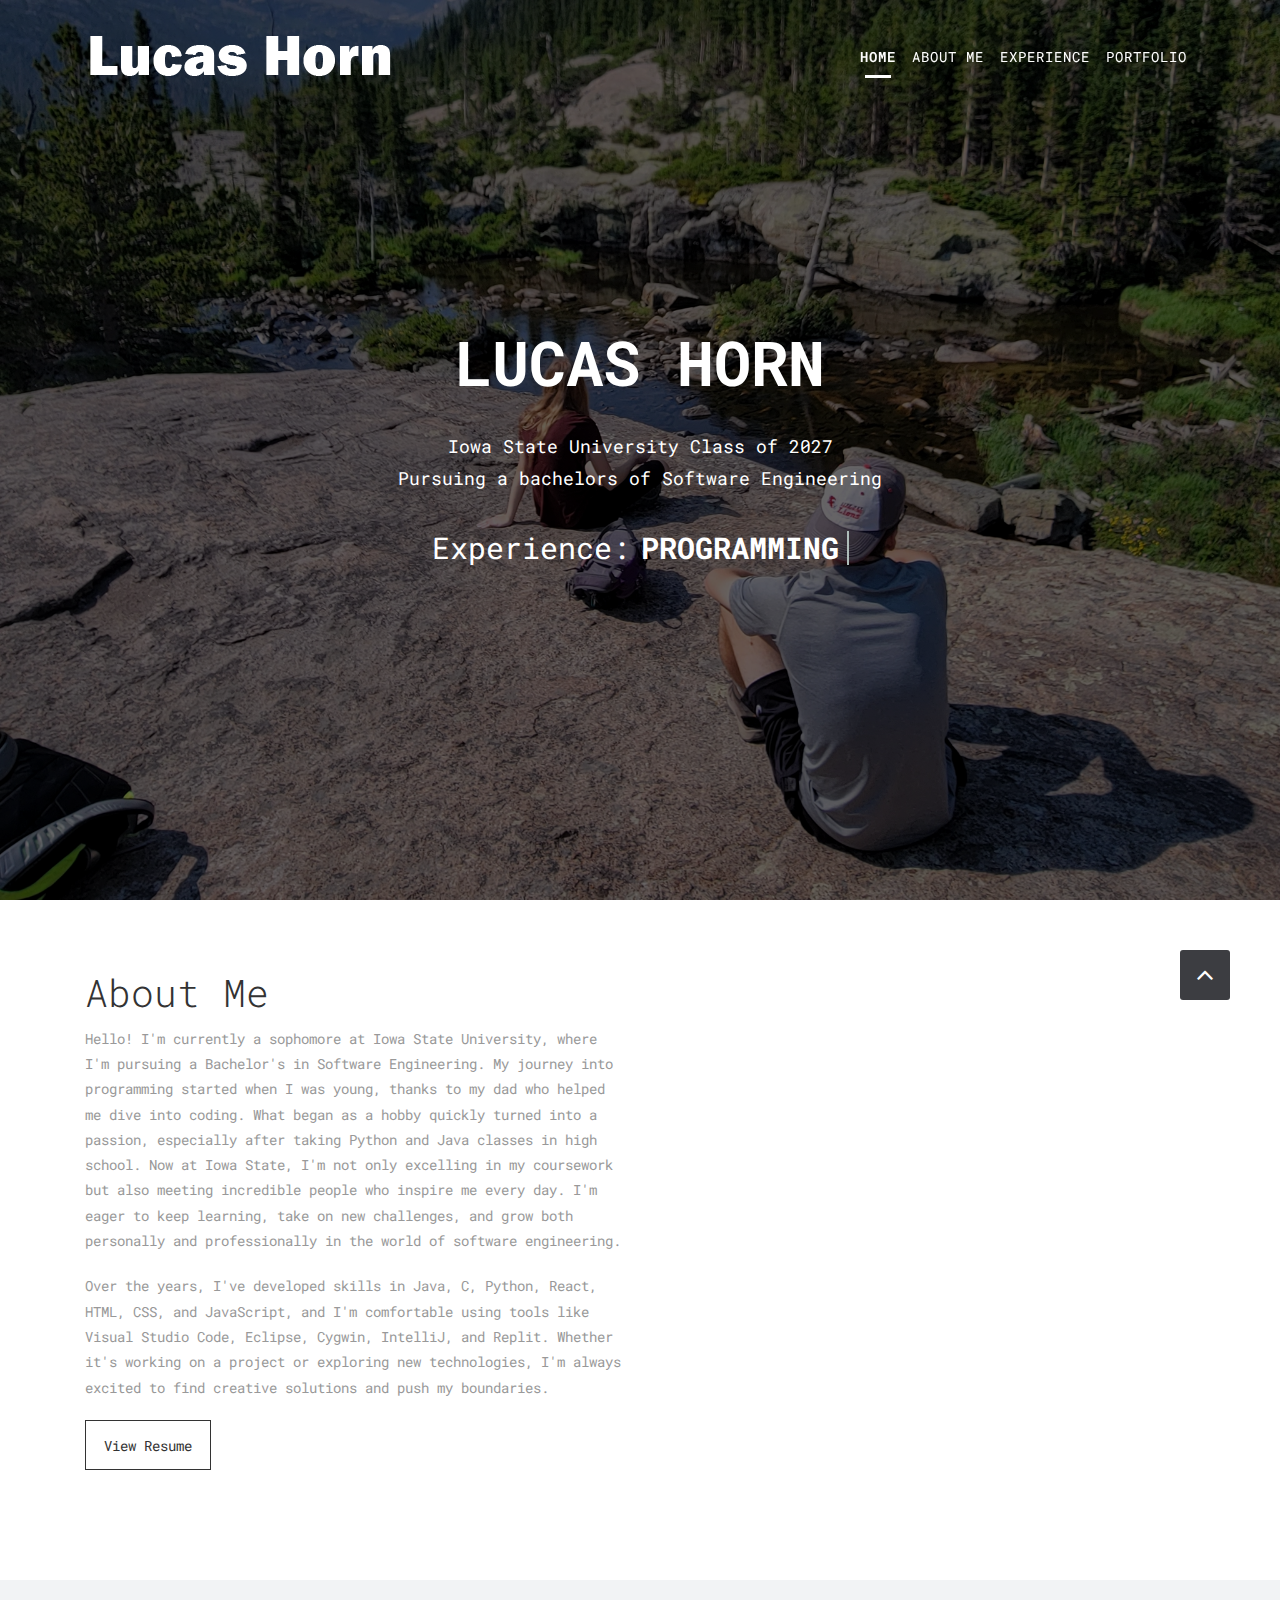
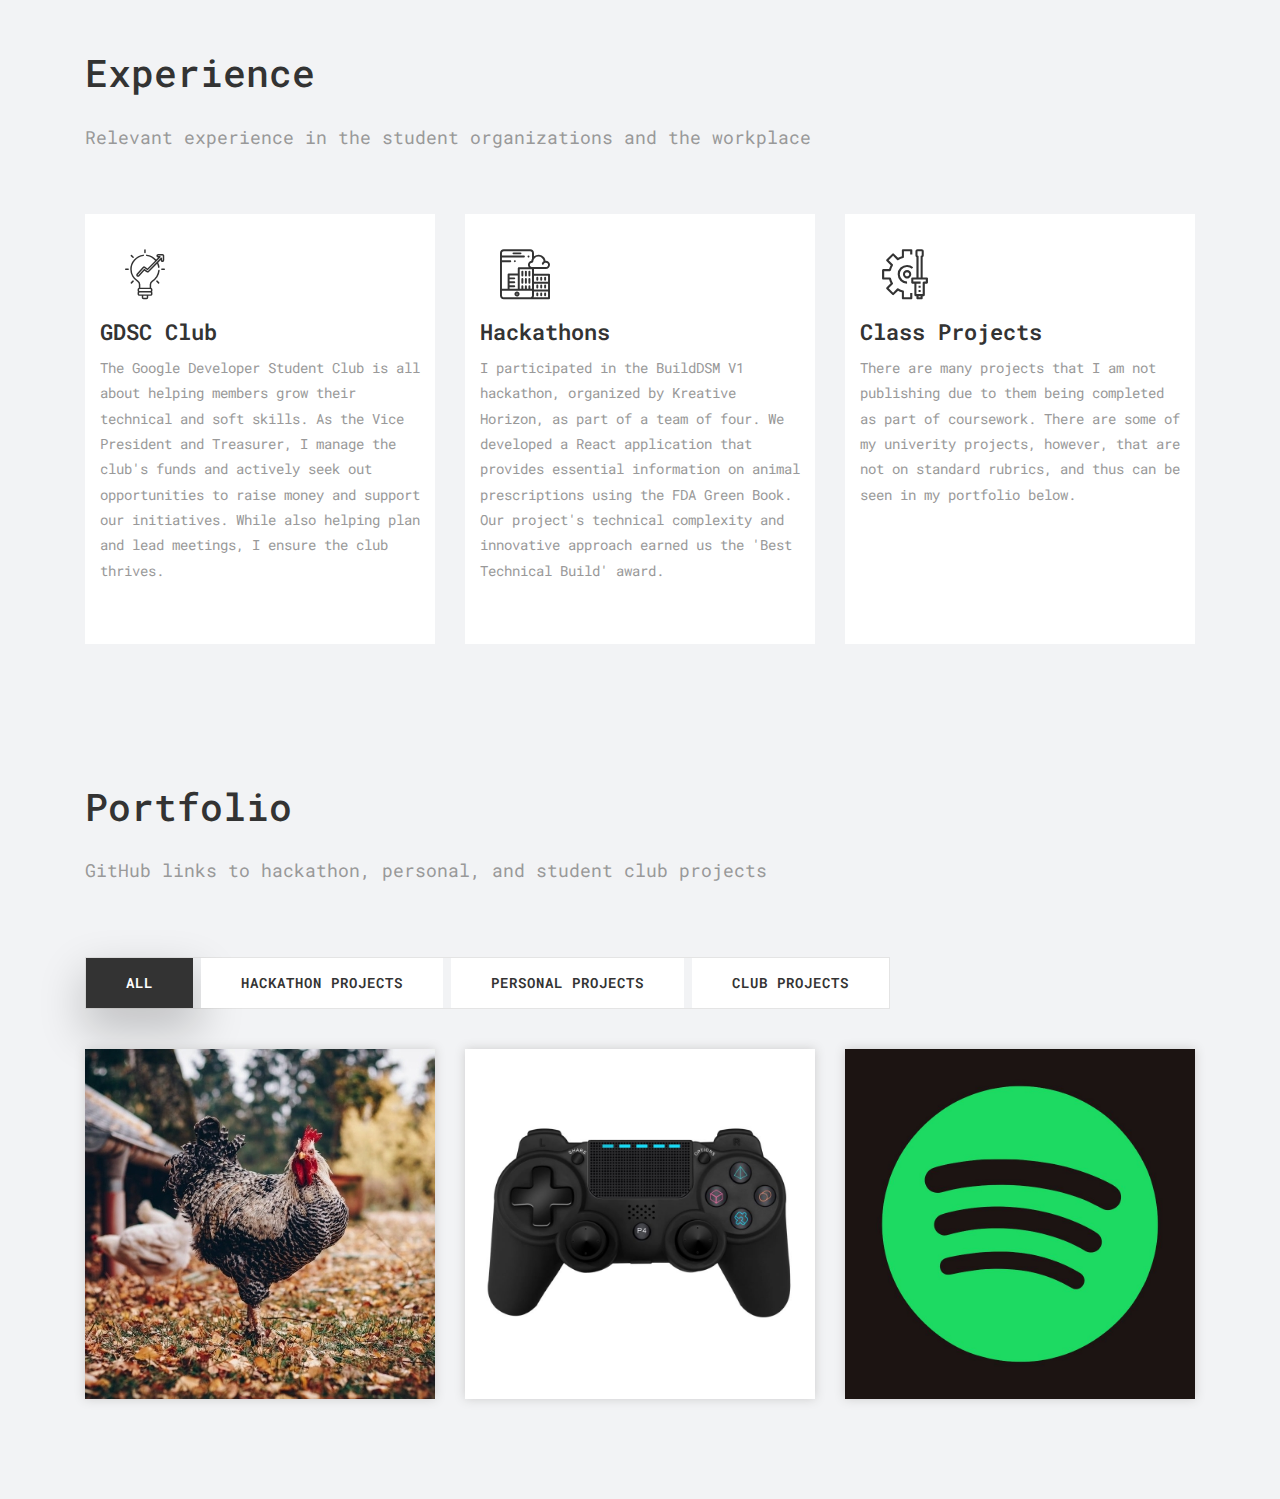
<file: index.html>
<!DOCTYPE html>
<html lang="en">

    <!-- Basic -->
    <meta charset="utf-8">
    <meta http-equiv="X-UA-Compatible" content="IE=edge">   
   
    <!-- Mobile Metas -->
    <meta name="viewport" content="width=device-width, minimum-scale=1.0, maximum-scale=1.0, user-scalable=no">
 
     <!-- Site Metas -->
    <title>Lucas Horn - Portfolio</title>  
    <meta name="keywords" content="">
    <meta name="description" content="">
    <meta name="author" content="">

    <!-- Site Icons -->
    <link rel="shortcut icon" href="images/favicon.ico" type="image/x-icon" />
    <link rel="apple-touch-icon" href="L-logo.png">

    <!-- Bootstrap CSS -->
    <link rel="stylesheet" href="css/bootstrap.min.css">
    <!-- Site CSS -->
    <link rel="stylesheet" href="style.css">
    <!-- Responsive CSS -->
    <link rel="stylesheet" href="css/responsive.css">

	<style>
.custom-height {
	height: 100%;
}
	</style>
	
</head>
<body id="page-top" class="politics_version">

    <!-- LOADER -->
    <div id="preloader">
        <div id="main-ld">
			<div id="loader"></div>  
		</div>
    </div>
    <!-- END LOADER -->
	
    <!-- Navigation -->
    <nav class="navbar navbar-expand-lg navbar-dark fixed-top" id="mainNav">
      <div class="container">
        <a class="navbar-brand js-scroll-trigger" href="#page-top">
			<img class="img-fluid" src="images/logo.png" alt="" />	<!-- this needs to have the image changed to my name -->
		</a>
        <button class="navbar-toggler navbar-toggler-right" type="button" data-toggle="collapse" data-target="#navbarResponsive" aria-controls="navbarResponsive" aria-expanded="false" aria-label="Toggle navigation">
          Menu
          <i class="fa fa-bars"></i>
        </button>
        <div class="collapse navbar-collapse" id="navbarResponsive">
          <ul class="navbar-nav text-uppercase ml-auto">
            <li class="nav-item">
              <a class="nav-link js-scroll-trigger active" href="#home">Home</a>
            </li>
            <li class="nav-item">
              <a class="nav-link js-scroll-trigger" href="#about">About Me</a>
            </li>
            <li class="nav-item">
              <a class="nav-link js-scroll-trigger" href="#experience">Experience</a>
            </li>
            <li class="nav-item">
              <a class="nav-link js-scroll-trigger" href="#portfolio">Portfolio</a>
            </li>
          </ul>
        </div>
      </div>
    </nav>
	
	<section id="home" class="main-banner parallaxie" style="background: url('uploads/background.webp')">
		<div class="heading">
			<h1>Lucas Horn</h1>
			<p>Iowa State University Class of 2027<br>Pursuing a bachelors of Software Engineering</p>
			<h3 class="cd-headline clip is-full-width">
				<span>Experience: </span>
				<span class="cd-words-wrapper">
					<b class="is-visible">Programming</b> <!-- This contains all of the changing text -->
					<b>Personal Projects</b>
					<b>Hackathons</b>
					<b>Club Involvement</b>
					<b>Unicorn wrangler</b>
					<b>That was a lie</b>
					<!-- <b>Tutoring</b> -->
				</span>
			</h3>
		</div>
	</section>

    <div id="about" class="section wb">
        <div class="container">
            <div class="row">
                <div class="col-md-6">
                    <div class="message-box">                        
                        <h2>About Me</h2>
                        <p>
							Hello! I'm currently a sophomore at Iowa State University, where I'm pursuing a Bachelor's in Software Engineering.
							 My journey into programming started when I was young, thanks to my dad who helped me dive into coding.
							 What began as a hobby quickly turned into a passion, especially after taking Python and Java classes in high school.
							 Now at Iowa State, I'm not only excelling in my coursework but also meeting incredible people who inspire me every day.
							 I'm eager to keep learning, take on new challenges, and grow both personally and professionally in the world of software engineering.
						</p>
						<p>
							Over the years, I've developed skills in Java, C, Python, React, HTML, CSS, and JavaScript, and I'm comfortable using tools like Visual Studio Code, Eclipse, Cygwin, IntelliJ, and Replit.
							 Whether it's working on a project or exploring new technologies, I'm always excited to find creative solutions and push my boundaries.
						</p>
						<a target=”_blank” href="resume.pdf" class="sim-btn btn-hover-new" data-text="View Resume"><span>View Resume</span></a>
                    </div>
                </div>

                <div class="col-md-6">
                    <div class="right-box-pro wow fadeIn">
                        <img src="uploads/aboutMe.jpeg" alt="" class="img-fluid img-rounded">
                    </div><!-- end media -->
                </div>
            </div>
        </div>
    </div><!-- end section -->


  	<div id="experience" class="section lb">
        <div class="container">
            <div class="section-title text-left">
                <h3>Experience</h3>
                <p>Relevant experience in the student organizations and the workplace</p>
            </div>

            <div class="row">
				
				<div class="col-md-4">
					<div class="services-inner-box custom-height">
						<div class="ser-icon">
							<i class="flaticon-idea"></i>
						</div>
						<h2>GDSC Club</h2>
						<p>
							The Google Developer Student Club is all about helping members grow their technical and soft skills.
							 As the Vice President and Treasurer, I manage the club's funds and actively seek out opportunities to raise money and support our initiatives.
							 While also helping plan and lead meetings, I ensure the club thrives.
						</p>
					</div>
				</div>	
				
				<div class="col-md-4">
					<div class="services-inner-box custom-height">
						<div class="ser-icon">
							<i class="flaticon-development"></i>
						</div>
						<h2>Hackathons</h2>
						<p>
							I participated in the BuildDSM V1 hackathon, organized by Kreative Horizon, as part of a team of four.
							 We developed a React application that provides essential information on animal prescriptions using the FDA Green Book.
							 Our project's technical complexity and innovative approach earned us the 'Best Technical Build' award.
						</p>
					</div>
				</div>
				
				<div class="col-md-4">
					<div class="services-inner-box custom-height">
						<div class="ser-icon">
							<i class="flaticon-process"></i>
						</div>
						<h2>
							Class Projects
						</h2>
						<p>
							There are many projects that I am not publishing due to them being completed as part of coursework.
							 There are some of my univerity projects, however, that are not on standard rubrics, and thus can be seen in my portfolio below.
						</p>
					</div>
                </div>

				<!-- <div class="col-md-4">
                    <div class="services-inner-box">
						<div class="ser-icon">
							<i class="flaticon-seo"></i>
						</div>
						<h2>Personal Projects</h2>
						<p>
							I am creating a game from scratch using java swing, leveraging object oriented programming.
							 The game revolves around expanding a moon base and managing resources.
							 I will be completing this with the help of a friend in the summer of 2025.
						</p>
					</div>
                </div> -->

				<!--
				<div class="col-md-4">
					<div class="services-inner-box">
						<div class="ser-icon">
							<i class="flaticon-development"></i>
						</div>
						<h2>name here</h2>
						<p>description here</p>
					</div>
				</div>

				-->
            </div>
        </div>
    </div>	<!-- end section -->

	<!-- portfolio section -->
	<div id="portfolio" class="section lb">
		<div class="container">
			<div class="section-title text-left">
                <h3>Portfolio</h3>
                <p>GitHub links to hackathon, personal, and student club projects</p>
            </div><!-- end title -->

			<div class="gallery-menu row">
				<div class="col-md-12">
					<div class="button-group filter-button-group text-left">
						<button class="active" data-filter="*">All</button>
						<button data-filter=".gal_a">Hackathon Projects</button>
						<button data-filter=".gal_b">Personal Projects</button>
						<button data-filter=".gal_g">Club Projects</button>
					</div>
				</div>
			</div>

			<!-- This contains all of the cards for code projects -->
			<div class="gallery-list row">
				<div class="col-md-4 col-sm-6 gallery-grid gal_a">
					<div class="gallery-single fix">
						<a target="_blank" href="https://github.com/nwfrank/builddsm" class="button">
							<img src="uploads/Farm-fix-chicken.jpg" class="img-fluid" alt="Image">
						</a>
					</div>
				</div>

				<div class="col-md-4 col-sm-6 gallery-grid gal_b">
					<div class="gallery-single fix">
						<a target="_blank" href="https://github.com/LucasAHorn/GameRecreations/tree/main">
							<img src="uploads/gallery_img-03.jpg" class="img-fluid" alt="Image">
						</a>
					</div>
				</div>

				<div class="col-md-4 col-sm-6 gallery-grid gal_g">
					<div class="gallery-single fix">
						<a target="_blank" href="https://github.com/LucasAHorn/Playlist-Platform-Transfer-Project">
							<img src="uploads/gallery_img-01.jpg" class="img-fluid" alt="Image">
						</a>
					</div>
				</div>

				<!--
								NEW EXAMPLE
				<div class="col-md-4 col-sm-6 gallery-grid gal_g">
					<div class="gallery-single fix">
						<a target="_blank" href="google.com">
							<img src="uploads/gallery_img-01.jpg" class="img-fluid" alt="Image">
						</a>
					</div>
				</div>

								OLD EXAMPLE
				<div class="col-md-4 col-sm-6 gallery-grid gal_a">
					<div class="gallery-single fix">
						<img src="uploads/gallery_img-05.jpg" class="img-fluid" alt="Image">
						<div class="img-overlay">
							<a target=”_blank” href="https://github.com/CSE-Club-ISU" class="hoverbutton global-radius"><i class="fa fa-picture-o"></i></a>
                        </div>
					</div>
				</div>
				-->
			</div>
		</div>
	</div>	<!-- end section -->

	<!-- Footer -->
    <!-- <div class="copyrights">
        <div class="container">
            <div class="footer-distributed">
                <div class="footer-left">
                    <p class="footer-links">
                        <a href="#home">Home</a>
                        <a href="#about">About Me</a>
                        <a href="#experience">Experience</a>
                        <a href="#portfolio">Portfolio</a>
                    </p>
                </div>
            </div>
        </div>
    </div> -->

    <a href="#" id="scroll-to-top" class="dmtop global-radius"><i class="fa fa-angle-up"></i></a>

    <!-- ALL JS FILES -->
    <script src="js/all.js"></script>
	<!-- Camera Slider -->
	<!-- <script src="js/jquery.mobile.customized.min.js"></script> This will be created soon -->
	<script src="js/jquery.easing.1.3.js"></script> 
	<script src="js/parallaxie.js"></script>
	<script src="js/headline.js"></script>
	<!-- Contact form JavaScript -->
    <script src="js/jqBootstrapValidation.js"></script>
    <!-- ALL PLUGINS -->
    <script src="js/custom.js"></script>
    <script src="js/jquery.vide.js"></script>

</body>
</html>
</file>
<file: style.css>
/*------------------------------------------------------------------
    Version: 1.0
-------------------------------------------------------------------*/

/*------------------------------------------------------------------
    IMPORT FONTS
-------------------------------------------------------------------*/

@import url('https://fonts.googleapis.com/css?family=Roboto+Mono:300,400,500,700');

/*------------------------------------------------------------------
    IMPORT FILES
-------------------------------------------------------------------*/

@import url(css/animate.css);
@import url(css/camera.css);
@import url(css/flaticon.css);
@import url(css/prettyPhoto.css);
@import url(css/owl.carousel.css);
@import url(css/font-awesome.min.css);

/*------------------------------------------------------------------
    SKELETON
-------------------------------------------------------------------*/

body {
    color: #999999;
    font-size: 14px;
    font-family: 'Roboto Mono', monospace;
    line-height: 1.80857;
}

html, body{
	height: 100%;
}

body.demos .section {
    background: url(images/bg.png) repeat top center #f2f3f5;
}

body.demos .section-title img {
    max-width: 280px;
    display: block;
    margin: 10px auto;
}

body.demos .service-widget h3 {
    border-bottom: 1px solid #ededed;
    font-size: 18px;
    padding: 20px 0;
    background-color: #ffffff;
}

body.demos .service-widget {
    margin: 0 0 30px;
    padding: 30px;
    background-color: #fff
}

body.demos .container-fluid {
    max-width: 1080px
}

a {
    color: #1f1f1f;
    text-decoration: none !important;
    outline: none !important;
    -webkit-transition: all .3s ease-in-out;
    -moz-transition: all .3s ease-in-out;
    -ms-transition: all .3s ease-in-out;
    -o-transition: all .3s ease-in-out;
    transition: all .3s ease-in-out;
}

h1,
h2,
h3,
h4,
h5,
h6 {
    letter-spacing: 0;
    font-weight: normal;
    position: relative;
    padding: 0 0 10px 0;
    font-weight: normal;
    line-height: 120% !important;
    color: #333333;
    margin: 0
}

h1 {
    font-size: 24px
}

h2 {
    font-size: 22px
}

h3 {
    font-size: 18px
}

h4 {
    font-size: 16px
}

h5 {
    font-size: 14px
}

h6 {
    font-size: 13px
}

h1 a,
h2 a,
h3 a,
h4 a,
h5 a,
h6 a {
    color: #212121;
    text-decoration: none!important;
    opacity: 1
}

h1 a:hover,
h2 a:hover,
h3 a:hover,
h4 a:hover,
h5 a:hover,
h6 a:hover {
    opacity: .8
}

a {
    color: #222222;
    text-decoration: none;
    outline: none;
}

a,
.btn {
    text-decoration: none !important;
    outline: none !important;
    -webkit-transition: all .3s ease-in-out;
    -moz-transition: all .3s ease-in-out;
    -ms-transition: all .3s ease-in-out;
    -o-transition: all .3s ease-in-out;
    transition: all .3s ease-in-out;
}

.btn-custom {
    margin-top: 20px;
    background-color: transparent !important;
    border: 2px solid #ddd;
    padding: 12px 40px;
    font-size: 16px;
}

.lead {
    font-size: 18px;
    line-height: 30px;
    color: #767676;
    margin: 0;
    padding: 0;
}

blockquote {
    margin: 20px 0 20px;
    padding: 30px;
}

ul, li, ol{
	margin: 0px;
	list-style: none;
	padding: 0px;
}


/*------------------------------------------------------------------
    WP CORE
-------------------------------------------------------------------*/

.first {
    clear: both
}

.last {
    margin-right: 0
}

.alignnone {
    margin: 5px 20px 20px 0;
}

.aligncenter,
div.aligncenter {
    display: block;
    margin: 5px auto 5px auto;
}

.alignright {
    float: right;
    margin: 10px 0 20px 20px;
}

.alignleft {
    float: left;
    margin: 10px 20px 20px 0;
}

a img.alignright {
    float: right;
    margin: 10px 0 20px 20px;
}

a img.alignnone {
    margin: 10px 20px 20px 0;
}

a img.alignleft {
    float: left;
    margin: 10px 20px 20px 0;
}

a img.aligncenter {
    display: block;
    margin-left: auto;
    margin-right: auto
}

.wp-caption {
    background: #fff;
    border: 1px solid #f0f0f0;
    max-width: 96%;
    /* Image does not overflow the content area */
    padding: 5px 3px 10px;
    text-align: center;
}

.wp-caption.alignnone {
    margin: 5px 20px 20px 0;
}

.wp-caption.alignleft {
    margin: 5px 20px 20px 0;
}

.wp-caption.alignright {
    margin: 5px 0 20px 20px;
}

.wp-caption img {
    border: 0 none;
    height: auto;
    margin: 0;
    max-width: 98.5%;
    padding: 0;
    width: auto;
}

.wp-caption p.wp-caption-text {
    font-size: 11px;
    line-height: 17px;
    margin: 0;
    padding: 0 4px 5px;
}


/* Text meant only for screen readers. */

.screen-reader-text {
    clip: rect(1px, 1px, 1px, 1px);
    position: absolute !important;
    height: 1px;
    width: 1px;
    overflow: hidden;
}

.screen-reader-text:focus {
    background-color: #f1f1f1;
    border-radius: 3px;
    box-shadow: 0 0 2px 2px rgba(0, 0, 0, 0.6);
    clip: auto !important;
    color: #21759b;
    display: block;
    font-size: 14px;
    font-size: 0.875rem;
    font-weight: bold;
    height: auto;
    left: 5px;
    line-height: normal;
    padding: 15px 23px 14px;
    text-decoration: none;
    top: 5px;
    width: auto;
    z-index: 100000;
    /* Above WP toolbar. */
}


/*------------------------------------------------------------------
    HEADER
-------------------------------------------------------------------*/

.navbar-dark .navbar-nav .nav-link{
	color: #ffffff;
	letter-spacing: 1px;
	font-size: 14px;
	position: relative;
}
.navbar-dark .navbar-nav .nav-link:hover{
	color: #ffffff;
}
.navbar-dark .navbar-nav .nav-link.active{
	font-weight: 600;
}
.navbar-dark .navbar-nav .nav-link::after {
    content: '';
    width: 0;
    height: 3px;
    background: #ffffff;
    position: absolute;
    bottom: 0;
    left: 0;
	right: 0;
	text-align: center;
	margin: 0 auto;
    border-radius: 0px;
    -webkit-transition: all .5s;
    transition: all .5s;
    z-index: -1;
}
.navbar-dark .navbar-nav .nav-link.active::after {
	width: 50%;
}

/*------------------------------------------------------------------
    SECTIONS
-------------------------------------------------------------------*/

.main-banner{
	height: 100%;
	position: relative;
}

.main-banner{
	display: table;
    width: 100%;
	text-align: center;
}
.main-banner::after {
    content: " ";
    position: absolute;
    top: 0;
    bottom: 0;
    left: 0;
    right: 0;
    background-color: #000;
    z-index: 0;
    opacity: .6;
}
.heading{
	color: #fff;
	display: table-cell;
	vertical-align: middle;
	position: relative;
	z-index: 1;
}
.heading h1{
	color: #ffffff;
	font-weight: 700;
	font-size: 62px;
	text-transform: uppercase;
}
.heading p{
	font-size: 18px;
	padding: 20px 0px;
}

.heading h3{
	color: ffffff;
}

.cd-words-wrapper {
  display: inline-block;
  position: relative;
  text-align: left;
}
.cd-words-wrapper b {
  display: inline-block;
  position: absolute;
  white-space: nowrap;
  left: 0;
  top: 0;
}
.cd-words-wrapper b.is-visible {
  position: relative;
}
.no-js .cd-words-wrapper b {
  opacity: 0;
}
.no-js .cd-words-wrapper b.is-visible {
  opacity: 1;
}

/* -------------------------------- 

xclip 

-------------------------------- */
.cd-headline.clip span {
  display: inline-block;
  padding: .2em 0;
  color: #ffffff;
  font-size: 30px;
}
.cd-headline.clip span b{
	text-transform: uppercase;
}
.cd-headline.clip .cd-words-wrapper {
  overflow: hidden;
  vertical-align: top;
}
.cd-headline.clip .cd-words-wrapper::after {
  /* line */
  content: '';
  position: absolute;
  top: 0;
  right: 0;
  width: 2px;
  height: 100%;
  background-color: #aebcb9;
}
.cd-headline.clip b {
  opacity: 0;
}
.cd-headline.clip b.is-visible {
  opacity: 1;
}


#mainNav.navbar-shrink {
    padding-top: 10px;
    padding-bottom: 10px;
    background-color: #333333;
}

#clouds{
	margin-top: -5%;
	position: relative;
	z-index: 1;
}
#clouds path {
    fill: #ffffff;
    bottom: -10px;
    overflow: hidden;
    stroke: #ffffff;
}

.section {
    display: block;
    position: relative;
    overflow: hidden;
    padding: 70px 0;
}

.noover {
    overflow: visible;
}

.noover .btn-dark {
    border: 0 !important;
}

.nopad {
    padding: 0;
}

.nopadtop {
    padding-top: 0;
}

.section.wb {
    background-color: #ffffff;
}

.section.lb {
    background-color: #f2f3f5;
}

.section.db {
    background-color: #111111;
}

.section.color1 {
    background-color: #448AFF;
}

.first-section {
    display: block;
    position: relative;
    overflow: hidden;
    padding: 16em 0 13em;
}

.first-section h2 {
    color: #ffffff;
    font-size: 68px;
    font-weight: 300;
    text-transform: capitalize;
    display: block;
    margin: 0;
    padding: 0 0 30px;
    position: relative;
}

.first-section .lead {
    font-size: 21px;
    font-weight: 300;
    padding: 0 0 40px;
    margin: 0;
    line-height: inherit;
    color: #ffffff;
}

.macbookright {
    width: 980px;
    position: absolute;
    right: -15%;
    bottom: -6%;
}

.section-title {
    display: block;
    position: relative;
    margin-bottom: 60px;
}

.section-title p {
    color: #999;
    font-weight: 400;
    font-size: 18px;
    line-height: 33px;
    margin: 0;
}

.section-title h3 {
    font-size: 38px;
    font-weight: 500;
    line-height: 62px;
    margin: 0 0 25px;
    padding: 0;
    text-transform: none;
}

.section.colorsection p,
.section.colorsection h3,
.section.db h3 {
    color: #ffffff;
}



.btn-hover-new{
	color: #333333;
	-webkit-transition: all 0.5s;
	-moz-transition: all 0.5s;
	-o-transition: all 0.5s;
	transition: all 0.5s;
	position: relative;
	border: 1px solid #333333;
	overflow: hidden;
	padding: 0px 18px;
	display: inline-block;
}

.sim-btn{
	line-height: 50px;
	height: 50px;
	text-align: center;
	margin-right: auto;
	margin-left: auto;
	margin-top: 0px;
	cursor: pointer;
}

.btn-hover-new::after {
    content: attr(data-text);
    position: absolute;
    width: 100%;
    height: 100%;
    top: 0;
    left: 0;
    opacity: 0;
    -webkit-transform: translate(-30%, 0);
    transform: translate(-30%, 0);
    -webkit-transition: all 0.3s;
    -moz-transition: all 0.3s;
    -o-transition: all 0.3s;
    transition: all 0.3s;
}

.btn-hover-new span {
    -webkit-transition: all 0.3s;
    -moz-transition: all 0.3s;
    -o-transition: all 0.3s;
    transition: all 0.3s;
}

.btn-hover-new:hover{
	color: #ffffff;
	background-color: #333333;
}
.btn-hover-new:hover > span {
    opacity: 0;
    -webkit-transform: translate(0px,40px);
    transform: translate(0px,40px);
}
.btn-hover-new:hover::after {
    opacity: 1;
    -webkit-transform: translate(0, 0);
    transform: translate(0, 0);
}




.right-box-pro{
	position: relative;
	-webkit-box-shadow: 0px 0px 30px -4px rgba(0, 0, 0, 0.3);
	box-shadow: 0px 0px 30px -4px rgba(0, 0, 0, 0.3);
}
.right-box-pro img{
	position: relative;
	z-index: 2;
}
.right-box-pro::before {
    content: "";
    background: url(images/country-quilt-dark.png);
    width: 100%;
    height: 100%;
    position: absolute;
    bottom: -20px;
    right: -20px;
    z-index: 0;
}



.services-inner-box{
	padding: 15px;
	background: #ffffff;
	margin-bottom: 30px;
}
.ser-icon{
	width: 90px;
	height: 90px;
	text-align: center;
	line-height: 90px;
}
.ser-icon i{
	font-size: 50px;
	color: #333333;
}
.services-inner-box h2{
	font-size: 22px;
	font-weight: 600;
}


/*------------------------------------------------------------------
    PORTFOLIO
-------------------------------------------------------------------*/

.item-h2,
.item-h1 {
    height: 100% !important;
    height: auto !important;
}

.isotope-item {
    z-index: 2;
    padding: 0;
}

.isotope-hidden.isotope-item {
    pointer-events: none;
    z-index: 1;
}

.isotope,
.isotope .isotope-item {
    /* change duration value to whatever you like */
    -webkit-transition-duration: 0.8s;
    -moz-transition-duration: 0.8s;
    transition-duration: 0.8s;
}

.isotope {
    -webkit-transition-property: height, width;
    -moz-transition-property: height, width;
    transition-property: height, width;
}

.isotope .isotope-item {
    -webkit-transition-property: -webkit-transform, opacity;
    -moz-transition-property: -moz-transform, opacity;
    transition-property: transform, opacity;
}

.portfolio-filter ul {
    padding: 0;
    z-index: 2;
    display: block;
    position: relative;
    margin: 0;
}

.portfolio-filter ul li {
    border-radius: 0;
    display: inline-block;
    margin: 0 5px 0 0;
    text-decoration: none;
    text-transform: uppercase;
    vertical-align: middle;
}

.portfolio-filter ul li:last-child:after {
    content: "";
}

.portfolio-filter ul li .btn-dark {
    box-shadow: none;
    background-color: transparent;
    border: 1px solid #e6e7e6 !important;
    color: #1f1f1f;
    font-weight: 400;
    font-size: 13px;
    padding: 10px 30px;
}

.da-thumbs {
    list-style: none;
    position: relative;
    padding: 0;
}

.da-thumbs .pitem {
    margin: 0;
    padding: 15px;
    position: relative;
}

.da-thumbs .pitem a,
.da-thumbs .pitem a img {
    display: block;
    position: relative;
}

.da-thumbs .pitem a {
    overflow: hidden;
}

.da-thumbs .pitem a div {
    position: absolute;
    background-color: rgba(0, 0, 0, 0.8);
    width: 100%;
    height: 100%;
}

.da-thumbs .pitem a div h3 {
    display: block;
    color: #ffffff;
    font-size: 20px;
    padding: 30px 15px;
    text-transform: capitalize;
    font-weight: normal;
}

.da-thumbs .pitem a div h3 small {
    display: block;
    color: #ffffff;
    margin-top: 5px;
    font-size: 13px;
    font-weight: 300;
}

.da-thumbs .pitem a div i {
    background-color: #1f1f1f;
    position: absolute;
    color: #ffffff !important;
    bottom: 0;
    font-size: 15px;
    z-index: 12;
    right: 0;
    width: 40px;
    height: 40px;
    line-height: 40px;
    text-align: center;
}


/*------------------------------------------------------------------
    TESTIMONIALS
-------------------------------------------------------------------*/

.logos img {
    margin: auto;
    display: block;
    text-align: center;
    width: 100%;
    opacity: 0.3;
}

.logos img:hover {
    opacity: 0.5;
}

.desc h3 i {
    color: #cccccc;
    font-size: 37px;
    vertical-align: middle;
    margin-right: 12px;
}

.desc {
    padding: 30px;
    position: relative;
    background: #000;
    border: 1px solid #111111;
}

.testi-meta {
    display: block;
    margin-top: 20px;
}

.testimonial h4 {
    font-size: 18px;
    color: #333333;
    padding: 13px 0 0;
}

.testimonial img {
    max-width: 55px;
}

.testimonial small {
    margin-top: 7px;
    font-size: 16px;
    display: block;
}

.testimonial {
    background-color: transparent;
}

.testimonial h3 {
    padding: 0 0 10px;
    font-size: 20px;
    font-weight: 600;
	color: #ffffff;
}

.testimonial small,
.testimonial .lead {
    background-color: transparent;
    color: #aaa;
    display: block;
    font-size: 16px;
    font-style: normal;
    line-height: 30px;
    margin: 0;
    padding: 0;
    position: relative;
}

.testimonial p:after {
    display: none;
}


/*------------------------------------------------------------------
    PRICING TABLES
-------------------------------------------------------------------*/

.pricing-table {
    margin: 50px 0 0 0;
    background: #fff;
    box-shadow: 0 5px 14px rgba(0, 0, 0, 0.1);
}

.pricing-table i {
    width: 30px;
    color: #c2c2c2;
    display: inline-block;
    margin-right: 10px;
    padding-right: 5px;
    border-right: 1px solid #ececec;
}

.pricing-table .btn-dark {
    padding: 10px 24px;
    font-size: 15px;
}

.pricing-table strong {
    font-weight: 600;
    margin-right: 6px;
    color: #1f1f1f;
}

.pricing-table-header {
    padding: 30px 0 25px 0;
    background: #ffffff;
}

.pricing-table-header h2 {
    font-size: 31px;
    margin: 0;
    padding: 0;
    font-weight: 300;
}

.pricing-table-header h3 {
    font-size: 15px;
    font-weight: 600;
    color: #aaaaaa;
    margin-top: 10px;
    text-transform: uppercase;
}

.pricing-table-space {
    height: 10px;
}

.pricing-table-text {
    margin: 15px 30px 0 30px;
    padding: 0 10px 15px 10px;
    border-bottom: 1px solid #ececec;
    font-weight: 300;
    line-height: 30px;
    color: #c2c2c2;
    font-size: 16px;
}

.pricing-table-text p {
    font-weight: 400;
}

.pricing-table-features {
    margin: 15px 30px 0 30px;
    padding: 0 10px 15px 30px;
    border-bottom: 1px solid #ececec;
    text-align: left;
    line-height: 30px;
    font-size: 16px;
    color: #c2c2c2;
}

.pricing-table-highlighted h3,
.pricing-table-highlighted h2 {
    color: #ffffff !important;
}

.pricing-table-sign-up {
    margin-top: 25px;
    padding-bottom: 30px;
}


/* Highlighted table */

.pricing-table-highlighted {
    margin-top: 0;
}

.m130 {
    margin-top: 130px;
}

.nav-pills {
    border: 1px solid #e1e1e1;
}

.nav-pills > li {
    width: 50%;
    padding: 10px;
    float: left;
    margin: 0 !important;
}

.nav-pills > li > a {
    margin: 0!important;
    text-align: center;
    background-color: #f4f4f4;
}


/*------------------------------------------------------------------
    ICON BOXES
-------------------------------------------------------------------*/

.icon-wrapper {
    position: relative;
    cursor: pointer;
    display: block;
    z-index: 1;
}

.icon-wrapper i {
    width: 75px;
    height: 75px;
    text-align: center;
    line-height: 75px;
    font-size: 28px;
    background-color: #f2f3f5;
    color: #1f1f1f;
    margin-top: 0;
}

.small-icons.icon-wrapper:hover i,
.small-icons.icon-wrapper:hover i:hover,
.small-icons.icon-wrapper i {
    width: auto !important;
    height: auto !important;
    line-height: 1 !important;
    padding: 0 !important;
    color: #e3e3e3 !important;
    background-color: transparent !important;
    background: none !important;
    margin-right: 10px !important;
    vertical-align: middle;
    font-size: 24px !important;
}

.small-icons.icon-wrapper h3 {
    font-size: 18px;
    padding-bottom: 5px;
}

.small-icons.icon-wrapper p {
    padding: 0;
    margin: 0;
}

.icon-wrapper h3 {
    font-size: 21px;
    padding: 0 0 15px;
    margin: 0;
}

.icon-wrapper p {
    margin-bottom: 0;
    padding-left: 95px;
}

.icon-wrapper p small {
    display: block;
    color: #999;
    margin-top: 10px;
    text-transform: none;
    font-weight: 600;
    font-size: 16px;
}

.icon-wrapper p small:after {
    content: "\f105";
    font-family: FontAwesome;
    margin-left: 5px;
    font-size: 11px;
}


/*------------------------------------------------------------------
    MESSAGE BOXES
-------------------------------------------------------------------*/

.event_dit{
	margin-top: 20px;
}
.event_dit ul {
	float: left;
	width: 100%;
	padding-bottom: 15px;
	margin-bottom: 0px;
	position: relative;
	line-height: 12px;
}
.event_dit ul li{
	float: left;
	position: relative;
}

.event_dit ul li a{
	padding: 0px 5px;
	font-size: 14px;
	line-height: 25px;
	transition: all 0.3s ease-in-out;
	-webkit-transition: all 0.3s ease-in-out;
	-moz-transition: all 0.3s ease-in-out;
	-o-transition: all 0.3s ease-in-out;
	-moz-transition: all 0.3s ease-in-out;
}

.event_dit ul li a:hover{
	color: #333333;
}

.service-widget h3 {
    font-size: 21px;
    color: #ffffff;
    padding: 20px 0 12px;
    margin: 0;
}

.participate-wrap figure{
	overflow: hidden;
	position: relative;
}
.participate-wrap figure::before{
	background-color: #333333;
	content: "";
	position: absolute;
	border-radius: 100%;
	top: 0px;
	left: 0px;
	right: 0px;
	bottom: 0px;
	margin: auto;
	width: 0px;
	height: 0px;
	opacity: 0.7;
	transition: all 0.3s ease-in-out;
	-webkit-transition: all 0.3s ease-in-out;
	-moz-transition: all 0.3s ease-in-out;
	-o-transition: all 0.3s ease-in-out;
	-moz-transition: all 0.3s ease-in-out;
}

.participate-wrap figure figcaption{
	position: absolute;
	width: 100%;
	top: 0px;
	text-align: center;
	margin-top: -20px;
	opacity: 0;
	transition: all 0.3s ease-in-out;
	-webkit-transition: all 0.3s ease-in-out;
	-moz-transition: all 0.3s ease-in-out;
	-o-transition: all 0.3s ease-in-out;
	-moz-transition: all 0.3s ease-in-out;
}

.participate-wrap figure figcaption .global-radius{
	background: #ffffff;
	width: 38px;
	height: 38px;
	display: inline-block;
	text-align: center;
	line-height: 38px;
}

.participate-wrap:hover figure::before{
	width: 100%;
	height: 100%;
	border-radius: 0px;
}

.participate-wrap:hover figure figcaption {
	top: 50%;
	opacity: 1;
}

.service-widget h3 a,
.section.wb .service-widget h3,
.section.lb .service-widget h3 {
    color: #1f1f1f;
}

.service-widget p {
    margin-bottom: 0;
    padding-bottom: 0;
}

.message-box h4 {
    text-transform: uppercase;
    padding: 0;
    margin: 0 0 5px;
    font-weight: 600;
    letter-spacing: 0.5px;
    font-size: 15px;
    color: #999;
}

.message-box h2 {
    font-size: 38px;
    font-weight: 300;
    padding: 0 0 10px;
    margin: 0;
    line-height: 62px;
    margin-top: 0;
    text-transform: none;
}

.message-box p {
    margin-bottom: 20px;
}

.message-box .lead {
    padding-top: 10px;
	font-size: 16px;
	font-style: italic;
	color: #999;
	padding-bottom: 10px;
	padding-left: 15px;
}

.post-media {
    position: relative;
}

.post-media img {
    width: 100%;
}

.post-media_pp{
	overflow: hidden;
	position: relative;
}

.service-widget{
	margin-bottom: 30px;
}

.hover-up{
	background: #076799;
}

.service-widget .post-media_pp .hover-up{
	padding: 30px;
	position: absolute;
	left: 110%;
	width: 100%;
	top: 0;
	height: 100%;
	transition: all .35s ease-in-out;
	opacity: 0;
}
.service-widget .post-media_pp:hover .hover-up{
	opacity: 1;
	left: 0;
}

.section.wb .hover-up h3{
	font-size: 32px;
	color: #ffffff;
}

.section.wb .hover-up p{
	color: #cccccc;
}

.playbutton {
    position: absolute;
    color: #ffffff !important;
    top: 40%;
    font-size: 60px;
    z-index: 12;
    left: 0;
    right: 0;
    text-align: center;
    margin: -20px auto;
}

.hoverbutton {
    background-color: #333333;
    position: absolute;
    color: #ffffff !important;
    top: 70%;
    font-size: 21px;
    z-index: 12;
    left: 0;
    opacity: 0;
    right: 0;
    width: 50px;
    height: 50px;
    line-height: 50px;
    text-align: left;
    margin: -20px auto;
}

.service-widget:hover .hoverbutton {
    opacity: 1;
}

hr.hr1 {
    position: relative;
    margin: 60px 0;
    border: 1px dashed #f2f3f5;
}

hr.hr2 {
    position: relative;
    margin: 17px 0;
    border: 1px dashed #f2f3f5;
}

hr.hr3 {
    position: relative;
    margin: 25px 0 30px 0;
    border: 1px dashed #f2f3f5;
}

hr.invis {
    border-color: transparent;
}

hr.invis1 {
    margin: 10px 0;
    border-color: transparent;
}

.section.parallax hr.hr1 {
    border-color: rgba(255, 255, 255, 0.1);
}

.sep1 {
    display: block;
    position: absolute;
    content: '';
    width: 40px;
    height: 40px;
    bottom: -20px;
    left: 50%;
    margin-left: -14px;
    background-color: #1f1f1f;
    -ms-transform: rotate(45deg);
    -webkit-transform: rotate(45deg);
    transform: rotate(45deg);
    z-index: 1;
}

.sep2 {
    display: block;
    position: absolute;
    content: '';
    width: 40px;
    height: 40px;
    top: -20px;
    left: 50%;
    margin-left: -14px;
    background-color: #1f1f1f;
    -ms-transform: rotate(45deg);
    -webkit-transform: rotate(45deg);
    transform: rotate(45deg);
    z-index: 1;
}


/* Divider Styles */

.divider-wrapper {
    width: 100%;
    box-shadow: 0 5px 14px rgba(0, 0, 0, 0.1);
    height: 540px;
    margin: 0 auto;
    position: relative;
}

.divider-wrapper:hover {
    cursor: none;
}

.divider-bar {
    position: absolute;
    width: 10px;
    left: 50%;
    top: -10px;
    bottom: -15px;
}

.code-wrapper {
    border: 1px solid #ffffff;
    display: block;
    overflow: hidden;
    width: 100%;
    height: 100%;
    position: relative;
    background: url("uploads/code.jpg") no-repeat;
}

.design-wrapper {
    overflow: hidden;
    position: absolute;
    top: 0;
    left: 0;
    right: 0;
    bottom: 0;
    -webkit-transform: translateX(50%);
    transform: translateX(50%);
}

.design-image {
    display: block;
    width: 100%;
    height: 100%;
    position: relative;
    -webkit-transform: translateX(-50%);
    transform: translateX(-50%);
    background: url("uploads/design.jpg") no-repeat;
}

.filter-button-group{
	border: 1px solid #e4e4e4;
	border-radius: 0px;
	margin: 10px 0px;
	display: inline-block;
}

.filter-button-group button.active{
	background: #333333;
	color: #fff;
	box-shadow: 2px 20px 45px 5px rgba(0,0,0,.2);	
}

.filter-button-group button{
	color: #333;
	letter-spacing: 1px;
	text-transform: uppercase;
	font-weight: 600;
	font-size: 14px;
	cursor: pointer;
	background: #fff;
	padding: 12px 40px;
	border: none;
	border-radius: 0px;
}


.gallery-single{
	margin: 30px 15px;;
}

.gallery-single {
	position: relative;
	overflow: hidden;
	-webkit-box-shadow: 0 0 10px #ccc;
	box-shadow: 0 0 10px #ccc;
}

.gallery-list .img-overlay {
    position: absolute;
    top: 10px;
    left: 10px;
    right: 10px;
    bottom: 10px;
    background: rgba(51, 51, 51, 0.80);
    color: #35424C;
    opacity: 0;
    -webkit-transition: all .5s;
    transition: all .5s;
    z-index: 2;
    -webkit-transform: translateY(10px);
    transform: translateY(10px);
}

.gallery-list .gallery-single:hover .img-overlay {
    opacity: 1;
    -webkit-transform: translateY(0);
    transform: translateY(0);
}

.gallery-list .gallery-single:hover .img-overlay .hoverbutton{
	opacity: 1;
	top: 50%;
}


.post-box .date{
	display: inline-block;
	position: absolute;
	top: 15px;
	right: 15px;
	background: #333333;
	color: #fff;
	padding: 10px 15px;
	text-align: center;
}

.post-thumb{
	position: relative;
}

.post-box{
	-webkit-box-shadow: 0px 5px 35px 0px rgba(148, 146, 245, 0.15);
	box-shadow: 0px 5px 35px 0px rgba(148, 146, 245, 0.15);
	background: #ffffff;
}

.post-box:hover .post-thumb::before{
	opacity: .6;
	-webkit-transform: translateY(0);
	transform: translateY(0);
}


.post-box .post-thumb::before{
	content: "";
	position: absolute;
	top: 0;
	right: 0;
	bottom: 0;
	left: 0;
	background-color: rgba(51, 51, 51, 0.80);
	opacity: 0;
	-webkit-transition: all .5s;
	transition: all .5s;
	-webkit-transform: translateY(10px);
	transform: translateY(10px);
}

.post-info{
	padding: 0px 15px 40px 15px;
	background: #ffffff;
	text-align: left;
	margin-top: 40px;
}

.post-info p{
	margin: 0px;
}

.post-info h4{
	font-size: 20px;
	font-weight: 700;
}

.post-info ul{
	display: block;
	text-align: center;
	margin-bottom: 15px;
}
.post-info ul li{
	display: inline-block;
	text-align: center;
}


/*------------------------------------------------------------------
    FEATURES
-------------------------------------------------------------------*/

.customwidget h1 {
    font-size: 44px;
    color: #ffffff;
    padding: 15px 0 25px;
    margin: 0;
    line-height: 1 !important;
    font-weight: 300;
}

.customwidget ul {
    padding: 0;
    display: block;
    margin-bottom: 30px;
}

.customwidget li i {
    margin-right: 5px;
}

.customwidget li {
    color: #ffffff;
    margin-right: 10px;
}

.image-center img {
    position: relative;
    margin: 0 0 -208px;
    z-index: 10;
    padding-right: 30px;
    text-align: center;
}

.customwidget p {
    font-style: italic;
    font-size: 18px;
    padding: 0 0 10px;
}

.img-center img {
    width: 100%;
    box-shadow: 0 5px 14px rgba(0, 0, 0, 0.1);
}

.img-center {
    margin: auto;
}

#features li p {
    margin-bottom: 0;
    padding-bottom: 0;
}

#features li {
    display: table;
    width: 100%;
    margin: 35px 0;
    cursor: pointer;
}

.features-left,
.features-right {
    padding: 0 10px;
}

.features-right li:last-child,
.features-left li:last-child {
    margin-bottom: 0px;
    padding-bottom: 0 !important;
}

.features-right li i,
.features-left li i {
    width: 68px;
    height: 68px;
    line-height: 68px;
    display: table;
    border-radius: 50%;
    font-size: 26px;
    background-color: #f2f3f5;
    margin: 0 auto 22px;
    position: relative;
    text-align: center;
    z-index: 55;
    transition: .4s;
    padding: 0;
}

#features i img {
    display: table;
    margin: 0 auto;
}

.features-left li i:before,
.features-right li i:before {
    text-align: center;
}

.features-right li i .ico-current,
.features-left li i .ico-current {
    opacity: 1;
    transition: .4s;
    visibility: visible;
}

.features-right li i .ico-hover,
.features-left li i .ico-hover {
    opacity: 0;
    transition: .4s;
    visibility: hidden;
    top: 19px;
}

.features-right li:hover .ico-current,
.features-left li:hover .ico-current {
    opacity: 0;
    transition: .4s;
    visibility: hidden;
}

.features-right li:hover .ico-hover,
.features-left li:hover .ico-hover {
    opacity: 1;
    transition: .4s;
    visibility: visible;
}

.features-right i {
    float: left;
}

.fr-inner {
    margin-left: 90px;
}

.features-left i {
    float: right;
}

.fl-inner {
    text-align: right;
    margin-right: 90px;
}

#features h4 {
    text-transform: capitalize;
    margin: 0;
    font-size: 19px;
}


/*------------------------------------------------------------------
    CONTACT
-------------------------------------------------------------------*/

.bootstrap-select {
    width: 100% \0;
    /*IE9 and below*/
}

.bootstrap-select > .dropdown-toggle {
    width: 100%;
    padding-right: 25px;
}

.has-error .bootstrap-select .dropdown-toggle,
.error .bootstrap-select .dropdown-toggle {
    border-color: #b94a48;
}

.bootstrap-select.fit-width {
    width: auto !important;
}

.bootstrap-select:not([class*="col-"]):not([class*="form-control"]):not(.input-group-btn) {
    width: 100%;
}

.bootstrap-select .dropdown-toggle:focus {
    outline: thin dotted #333333 !important;
    outline: 5px auto -webkit-focus-ring-color !important;
    outline-offset: -2px;
}

.bootstrap-select.form-control {
    margin-bottom: 0;
    padding: 0;
    border: none;
}

.bootstrap-select.form-control:not([class*="col-"]) {
    width: 100%;
}

.bootstrap-select.form-control.input-group-btn {
    z-index: auto;
}

.bootstrap-select.btn-group:not(.input-group-btn),
.bootstrap-select.btn-group[class*="col-"] {
    float: none;
    display: inline-block;
    margin-left: 0;
}

.bootstrap-select.btn-group.dropdown-menu-right,
.bootstrap-select.btn-group[class*="col-"].dropdown-menu-right,
.row .bootstrap-select.btn-group[class*="col-"].dropdown-menu-right {
    float: right;
}

.form-inline .bootstrap-select.btn-group,
.form-horizontal .bootstrap-select.btn-group,
.form-group .bootstrap-select.btn-group {
    margin-bottom: 0;
}

.form-group-lg .bootstrap-select.btn-group.form-control,
.form-group-sm .bootstrap-select.btn-group.form-control {
    padding: 0;
}

.form-inline .bootstrap-select.btn-group .form-control {
    width: 100%;
}

.bootstrap-select.btn-group.disabled,
.bootstrap-select.btn-group > .disabled {
    cursor: not-allowed;
}

.bootstrap-select.btn-group.disabled:focus,
.bootstrap-select.btn-group > .disabled:focus {
    outline: none !important;
}

.bootstrap-select.btn-group .dropdown-toggle .filter-option {
    display: inline-block;
    overflow: hidden;
    width: 100%;
    text-align: left;
}

.bootstrap-select.btn-group .dropdown-toggle .fa-angle-down {
    position: absolute;
    top: 30% !important;
    right: -5px;
    vertical-align: middle;
}

.bootstrap-select.btn-group[class*="col-"] .dropdown-toggle {
    width: 100%;
}

.bootstrap-select.btn-group .dropdown-menu {
    border: 1px solid #ededed;
    box-shadow: none;
    box-sizing: border-box;
    min-width: 100%;
    padding: 20px 10px;
    z-index: 1035;
}

.dropdown-menu > li > a {
    background-color: transparent !important;
    color: #bcbcbc !important;
    font-size: 15px;
    padding: 10px 20px;
}

.bootstrap-select.btn-group .dropdown-menu.inner {
    position: static;
    float: none;
    border: 0;
    padding: 0;
    margin: 0;
    border-radius: 0;
    -webkit-box-shadow: none;
    box-shadow: none;
}

.bootstrap-select.btn-group .dropdown-menu li {
    position: relative;
}

.bootstrap-select.btn-group .dropdown-menu li.active small {
    color: #fff;
}

.bootstrap-select.btn-group .dropdown-menu li.disabled a {
    cursor: not-allowed;
}

.bootstrap-select.btn-group .dropdown-menu li a {
    cursor: pointer;
}

.bootstrap-select.btn-group .dropdown-menu li a.opt {
    position: relative;
    padding-left: 2.25em;
}

.bootstrap-select.btn-group .dropdown-menu li a span.check-mark {
    display: none;
}

.bootstrap-select.btn-group .dropdown-menu li a span.text {
    display: inline-block;
}

.bootstrap-select.btn-group .dropdown-menu li small {
    padding-left: 0.5em;
}

.bootstrap-select.btn-group .dropdown-menu .notify {
    position: absolute;
    bottom: 5px;
    width: 96%;
    margin: 0 2%;
    min-height: 26px;
    padding: 3px 5px;
    background: #f5f5f5;
    border: 1px solid #e3e3e3;
    -webkit-box-shadow: inset 0 1px 1px rgba(0, 0, 0, 0.05);
    box-shadow: inset 0 1px 1px rgba(0, 0, 0, 0.05);
    pointer-events: none;
    opacity: 0.9;
    -webkit-box-sizing: border-box;
    -moz-box-sizing: border-box;
    box-sizing: border-box;
}

.bootstrap-select.btn-group .no-results {
    padding: 3px;
    background: #f5f5f5;
    margin: 0 5px;
    white-space: nowrap;
}

.bootstrap-select.btn-group.fit-width .dropdown-toggle .filter-option {
    position: static;
}

.bootstrap-select.btn-group.fit-width .dropdown-toggle .caret {
    position: static;
    top: auto;
    margin-top: 4px;
}

.bootstrap-select.btn-group.show-tick .dropdown-menu li.selected a span.check-mark {
    position: absolute;
    display: inline-block;
    right: 15px;
    margin-top: 5px;
}

.bootstrap-select.btn-group.show-tick .dropdown-menu li a span.text {
    margin-right: 34px;
}

.bootstrap-select.show-menu-arrow.open > .dropdown-toggle {
    z-index: 1036;
}

.bootstrap-select.show-menu-arrow .dropdown-toggle:before {
    content: '';
    border-left: 7px solid transparent;
    border-right: 7px solid transparent;
    border-bottom: 7px solid rgba(204, 204, 204, 0.2);
    position: absolute;
    bottom: -4px;
    left: 9px;
    display: none;
}

.bootstrap-select.show-menu-arrow .dropdown-toggle:after {
    content: '';
    border-left: 6px solid transparent;
    border-right: 6px solid transparent;
    border-bottom: 6px solid white;
    position: absolute;
    bottom: -4px;
    left: 10px;
    display: none;
}

.bootstrap-select.show-menu-arrow.dropup .dropdown-toggle:before {
    bottom: auto;
    top: -3px;
    border-top: 7px solid rgba(204, 204, 204, 0.2);
    border-bottom: 0;
}

.bootstrap-select.show-menu-arrow.dropup .dropdown-toggle:after {
    bottom: auto;
    top: -3px;
    border-top: 6px solid white;
    border-bottom: 0;
}

.bootstrap-select.show-menu-arrow.pull-right .dropdown-toggle:before {
    right: 12px;
    left: auto;
}

.bootstrap-select.show-menu-arrow.pull-right .dropdown-toggle:after {
    right: 13px;
    left: auto;
}

.bootstrap-select.show-menu-arrow.open > .dropdown-toggle:before,
.bootstrap-select.show-menu-arrow.open > .dropdown-toggle:after {
    display: block;
}

.bs-searchbox,
.bs-actionsbox,
.bs-donebutton {
    padding: 4px 8px;
}

.bs-actionsbox {
    float: left;
    width: 100%;
    -webkit-box-sizing: border-box;
    -moz-box-sizing: border-box;
    box-sizing: border-box;
}

.bs-actionsbox .btn-group button {
    width: 50%;
}

.bs-donebutton {
    float: left;
    width: 100%;
    -webkit-box-sizing: border-box;
    -moz-box-sizing: border-box;
    box-sizing: border-box;
}

.bs-donebutton .btn-group button {
    width: 100%;
}

.bs-searchbox + .bs-actionsbox {
    padding: 0 8px 4px;
}

.bs-searchbox .form-control {
    margin-bottom: 0;
    width: 100%;
}

select.bs-select-hidden,
select.selectpicker {
    display: none !important;
}

select.mobile-device {
    position: absolute !important;
    top: 0;
    left: 0;
    display: block !important;
    width: 100%;
    height: 100% !important;
    opacity: 0;
}


/*# sourceMappingURL=bootstrap-select.css.map */

.bootstrap-select > .btn {
    background: rgba(0, 0, 0, 0) none repeat scroll 0 0;
    font-size: 15px;
    height: 33px;
    box-shadow: none !important;
    border: 0 !important;
    padding: 0;
    width: 100%;
    color: #bcbcbc !important;
}

.contact_form {
    border: 1px solid #ededed;
    box-shadow: 0 5px 14px rgba(0, 0, 0, 0.1);
    background-color: #f2f3f5;
    padding: 40px 30px;
}

.contact_form .form-control {
    background-color: #333333;
    margin-bottom: 30px;
    border: 1px solid #ebebeb;
    box-sizing: border-box;
    color: #bcbcbc;
    font-size: 16px;
    outline: 0 none;
    padding: 10px 25px;
    height: 55px;
    resize: none;
    box-shadow: none !important;
    width: 100%;
	border-radius: 0px;
}

.contact_form textarea {
    color: #bcbcbc;
    padding: 20px 25px !important;
    height: 160px !important;
}

.contact_form .form-control::-webkit-input-placeholder {
    color: #bcbcbc;
}

.contact_form .form-control::-moz-placeholder {
    opacity: 1;
    color: #bcbcbc;
}

.contact_form .form-control::-ms-input-placeholder {
    color: #bcbcbc;
}

#contact {
    background: url(images/bg.png) no-repeat center center #333333;
}


#contact .section-title p{
	color: #ffffff;
}

.contact_form textarea.form-control{
	min-height: 225px;
}

.form-group{
	position: relative;
}

.help-block{
	position: absolute;
	top: 100%;
	left: 0px;
}

/*------------------------------------------------------------------
    FOOTER
-------------------------------------------------------------------*/

.cac {
    background-color: #232323;
    -webkit-transition: all .3s ease-in-out;
    -moz-transition: all .3s ease-in-out;
    -ms-transition: all .3s ease-in-out;
    -o-transition: all .3s ease-in-out;
    transition: all .3s ease-in-out;
}

.cac:hover a h3 {
    color: #fff !important;
}

.cac a h3 {
    color: #999;
}

.cac h3 {
    padding: 60px 0;
    margin: 0;
    font-weight: 400;
    font-size: 20px;
    text-transform: capitalize;
    /* line-height: !important; */
}

.footer {
    padding: 90px 0 80px !important;
    color: #999;
    background-color: #1f1f1f;
}

.footer .widget-title {
    position: relative;
    display: block;
    margin-bottom: 30px;
}

.footer .widget-title small {
    color: #999;
    display: block;
    padding: 0 58px;
    text-transform: uppercase;
}

.footer .widget-title h3 {
    color: #fff;
    font-weight: 300;
    font-size: 21px;
    padding: 0;
    margin: 0;
    line-height: 1 !important;
}

.footer-links {
    list-style: none;
    padding: 0;
}

.footer-links a {
    color: #999;
}

.footer-links a:hover,
.footer a:hover {
    color: #333333 !important;
}

.footer-links li {
    margin-bottom: 10px;
    display: block;
    width: 100%;
    border-bottom: 1px dashed rgba(255, 255, 255, 0.1);
    padding-bottom: 10px;
}

.twitter-widget li {
    margin-bottom: 0;
    border: 0 !important;
}

.twitter-widget li i {
    border-right: 0 !important;
    margin-right: 0;
}

.footer-links li:last-child {
    margin-bottom: 0;
    padding-bottom: 0;
    border: 0;
}

.footer-links i {
    display: inline-block;
    width: 25px;
    margin-right: 10px;
    border-right: 1px dashed rgba(255, 255, 255, 0.1);
}

.copyrights {
    border-top: 1px dashed rgba(255, 255, 255, 0.1);
    background-color: #1f1f1f;
    box-sizing: border-box;
    width: 100%;
    text-align: left;
    padding: 30px 0px;
    overflow: hidden;
}


/* Footer left */

.footer-distributed .footer-left {
    float: left;
}

.footer-distributed .footer-links {
    margin: 0 0 10px;
    text-transform: uppercase;
    padding: 0;
}

.footer-distributed .footer-links a {
    display: inline-block;
    line-height: 1.8;
    margin: 0 10px 0 10px;
    text-decoration: none;
}

.footer-distributed .footer-company-name {
    font-weight: 300;
    margin: 0 10px;
    color: #666;
    padding: 0;
}


/* Footer right */

.footer-distributed .footer-right {
    float: right;
}


/* The search form */

.footer-distributed form {
    position: relative;
}

.footer-distributed form input {
    display: block;
    border-radius: 3px;
    box-sizing: border-box;
    background-color: #181818;
    border: none;
    font: inherit;
    font-size: 15px;
    font-weight: normal;
    color: #999;
    width: 400px;
    padding: 18px 50px 18px 18px;
}

.footer-distributed form input:focus {
    outline: none;
}


/* Changing the placeholder color */

.footer-distributed form input::-webkit-input-placeholder {
    color: #999;
}

.footer-distributed form input::-moz-placeholder {
    opacity: 1;
    color: #999;
}

.footer-distributed form input:-ms-input-placeholder {
    color: #999;
}


/* The magnify glass icon */

.footer-distributed form i {
    width: 18px;
    height: 18px;
    position: absolute;
    top: 16px;
    right: 18px;
    color: #999;
    font-size: 18px;
    margin-top: 6px;
}

.footer-distributed .footer-company-name a{
	color: #ffffff;
}

.footer-distributed .footer-company-name a:hover{
	color: #cccccc;
}

/*------------------------------------------------------------------
    MISC
-------------------------------------------------------------------*/

.dmtop.show {
    bottom: 50px;
}

.progress {
    background-color: #f2f3f5;
    border-radius: 0;
    box-shadow: none;
    height: 5px;
    margin-bottom: 20px;
    overflow: hidden;
}

.skills h3 {
    color: #999999;
    font-size: 15px;
}

.dmtop {
    background-color: #3C3D41;
    z-index: 100;
    width: 50px;
    height: 50px;
    line-height: 47px;
    position: fixed;
    bottom: -100px;
    border-radius: 3px;
    right: 50px;
    text-align: center;
    font-size: 28px;
    color: #ffffff !important;
    cursor: pointer;
    -webkit-transition: all .7s ease-in-out;
    -moz-transition: all .7s ease-in-out;
    -o-transition: all .7s ease-in-out;
    -ms-transition: all .7s ease-in-out;
    transition: all .7s ease-in-out;
}

.icon_wrap {
    background-color: #1f1f1f;
    width: 100px;
    height: 100px;
    display: block;
    line-height: 100px;
    font-size: 34px;
    color: #ffffff;
    margin: 0 auto;
    text-align: center;
    padding: 0 !important;
    border: 0 !important;
}

.stat-wrap h3 {
    font-size: 18px;
    font-weight: 400;
    color: #999 !important;
    margin: 0 !important;
    padding: 0 !important;
    line-height: 1 !important;
}

.stat-wrap p {
    font-size: 38px;
    color: #ffffff;
    margin: 0;
    font-weight: 300;
    padding: 4px 0 0;
    line-height: 1 !important;
}

#preloader {
    width: 100%;
    height: 100%;
    top: 0;
    right: 0;
    bottom: 0;
    left: 0;
    background: #333333;
    z-index: 11000;
    position: fixed;
    display: block
}


#main-ld {
  width: 70px;
  height: 70px;
  overflow: hidden;
  position: absolute;
  top: calc(50% - 17px);
  left: calc(50% - 35px);
}
#loader {
  width: 70px;
  height: 70px;
  border-style: solid;
  border-top-color: #FFF;
  border-right-color: #FFF;
  border-left-color: transparent;
  border-bottom-color: transparent;
  border-radius: 50%;
  box-sizing: border-box;
  animation: rotate 3s ease-in-out infinite;
  transform: rotate(-200deg)
}
@keyframes rotate {
  0% { border-width: 10px; }
  25% { border-width: 3px; }
  50% { 
    transform: rotate(115deg); 
    border-width: 10px;
  }
  75% { border-width: 3px;}
  100% { border-width: 10px;}
}

/*------------------------------------------------------------------
    BUTTONS
-------------------------------------------------------------------*/

.navbar-default .btn-light {
    padding: 0 20px;
    margin-left: 15px;
}

.btn {
    border: 0 !important;
}

.btn-light {
    padding: 10px 40px;
    font-size: 18px;
    border: 2px solid #ffffff !important;
    color: #ffffff;
    background-color: transparent;
}

.btn-dark {
    padding: 13px 40px;
    font-size: 18px;
    border: 1px solid #ececec !important;
    color: #1f1f1f;
    background-color: transparent;
}

.btn-light:hover,
.btn-light:focus {
    border-color: rgba(255, 255, 255, 0.6);
    color: rgba(255, 255, 255, 0.6);
}
</file>
<file: css/responsive.css>
/******************************************
    Version: 1.0
/****************************************** */

@media only screen and (min-width: 992px) and (max-width: 1199px) {}
@media (min-width: 768px) and (max-width: 991px) {
	#mainNav {
		background-color: #333333;
	}
	.navbar-dark .navbar-brand{
		width: 55%;
	}
	.navbar-dark .navbar-nav .nav-link::after{
		display: none;
	}
	.navbar-dark .navbar-toggler{
		color: rgba(255,255,255);
		border-color: rgba(255,255,255);
	}
	.heading h1{
		font-size: 28px;
	}
	.heading p{
		font-size: 14px;
	}
	.cd-headline.clip span{
		font-size: 20px;
	}
	.section-title h3{
		font-size: 28px;
	}
	.section-title p{
		font-size: 14px;
	}
	#clouds{
		margin-top: -35%;
	}
	.message-box{
		margin-bottom: 30px;
	}
	.filter-button-group button{
		padding: 12px 27px;
	}
	.filter-button-group{
		text-align: center !important;
	}
	.post-box{
		margin-bottom: 30px;
	}
	.footer-distributed .footer-left{
		text-align: center;
	}
}
@media (max-width: 767px) {
	#mainNav {
		background-color: #333333;
	}
	.navbar-dark .navbar-brand{
		width: 55%;
	}
	.navbar-dark .navbar-nav .nav-link::after{
		display: none;
	}
	.navbar-dark .navbar-toggler{
		color: rgba(255,255,255);
		border-color: rgba(255,255,255);
	}
	.heading h1{
		font-size: 28px;
	}
	.heading p{
		font-size: 14px;
	}
	.cd-headline.clip span{
		font-size: 20px;
	}
	.section-title h3{
		font-size: 28px;
	}
	.section-title p{
		font-size: 14px;
	}
	#clouds{
		margin-top: -35%;
	}
	.message-box{
		margin-bottom: 30px;
	}
	.filter-button-group button{
		padding: 12px 27px;
	}
	.filter-button-group{
		text-align: center !important;
	}
	.post-box{
		margin-bottom: 30px;
	}
	.footer-distributed .footer-left{
		text-align: center;
	}
}
@media only screen and (min-width: 280px) and (max-width: 599px) {
	#mainNav {
		background-color: #333333;
	}
	.navbar-dark .navbar-brand{
		width: 55%;
	}
	.navbar-dark .navbar-nav .nav-link::after{
		display: none;
	}
	.navbar-dark .navbar-toggler{
		color: rgba(255,255,255);
		border-color: rgba(255,255,255);
	}
	.heading h1{
		font-size: 28px;
	}
	.heading p{
		font-size: 14px;
	}
	.cd-headline.clip span{
		font-size: 20px;
	}
	.section-title h3{
		font-size: 28px;
	}
	.section-title p{
		font-size: 14px;
	}
	#clouds{
		margin-top: -35%;
	}
	.message-box{
		margin-bottom: 30px;
	}
	.filter-button-group button{
		padding: 12px 27px;
	}
	.filter-button-group{
		text-align: center !important;
	}
	.post-box{
		margin-bottom: 30px;
	}
	.footer-distributed .footer-left{
		text-align: center;
	}
	
}
</file>
